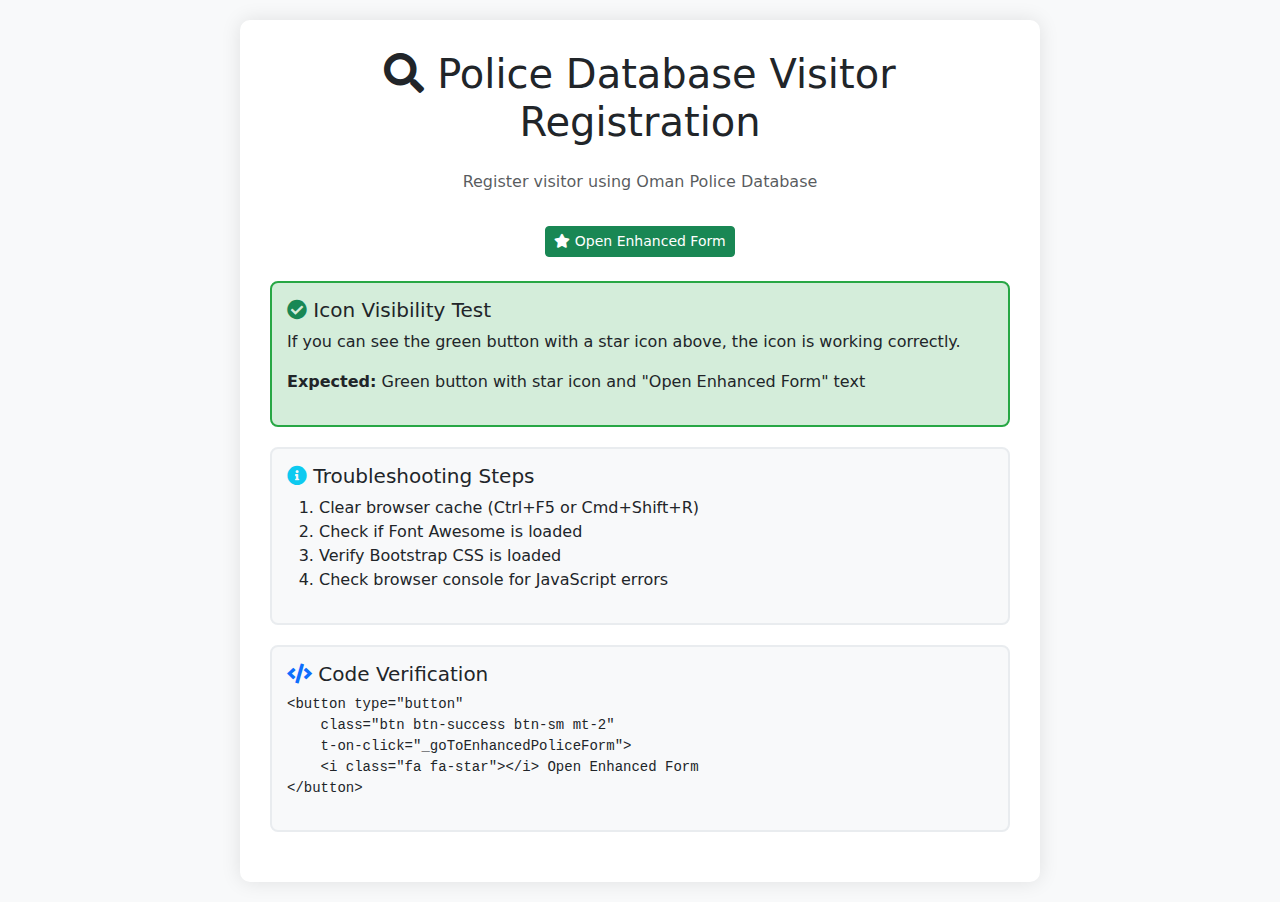
<file: frontdesk_police_api/test_icon_visibility.html>
<!DOCTYPE html>
<html lang="en">
<head>
    <meta charset="UTF-8">
    <meta name="viewport" content="width=device-width, initial-scale=1.0">
    <title>Test Icon Visibility</title>
    <link href="https://cdnjs.cloudflare.com/ajax/libs/font-awesome/5.15.4/css/all.min.css" rel="stylesheet">
    <link href="https://cdn.jsdelivr.net/npm/bootstrap@5.1.3/dist/css/bootstrap.min.css" rel="stylesheet">
    <style>
        body {
            padding: 20px;
            background-color: #f8f9fa;
        }
        .test-container {
            max-width: 800px;
            margin: 0 auto;
            background: white;
            padding: 30px;
            border-radius: 10px;
            box-shadow: 0 0 20px rgba(0,0,0,0.1);
        }
        .icon-test {
            margin: 20px 0;
            padding: 15px;
            border: 2px solid #e9ecef;
            border-radius: 8px;
            background-color: #f8f9fa;
        }
        .success {
            border-color: #28a745;
            background-color: #d4edda;
        }
        .error {
            border-color: #dc3545;
            background-color: #f8d7da;
        }
    </style>
</head>
<body>
    <div class="test-container">
        <h1 class="text-center mb-4">
            <i class="fa fa-search"></i> 
            Police Database Visitor Registration
        </h1>
        <p class="text-center text-muted mb-4">Register visitor using Oman Police Database</p>
        
        <!-- الأيقونة الجديدة للانتقال إلى النموذج المحسن -->
        <div class="text-center mb-4">
            <button type="button" 
                    class="btn btn-success btn-sm mt-2" 
                    onclick="testNavigation()">
                <i class="fa fa-star"></i> Open Enhanced Form
            </button>
        </div>

        <div class="icon-test success">
            <h5><i class="fa fa-check-circle text-success"></i> Icon Visibility Test</h5>
            <p>If you can see the green button with a star icon above, the icon is working correctly.</p>
            <p><strong>Expected:</strong> Green button with star icon and "Open Enhanced Form" text</p>
        </div>

        <div class="icon-test">
            <h5><i class="fa fa-info-circle text-info"></i> Troubleshooting Steps</h5>
            <ol>
                <li>Clear browser cache (Ctrl+F5 or Cmd+Shift+R)</li>
                <li>Check if Font Awesome is loaded</li>
                <li>Verify Bootstrap CSS is loaded</li>
                <li>Check browser console for JavaScript errors</li>
            </ol>
        </div>

        <div class="icon-test">
            <h5><i class="fa fa-code text-primary"></i> Code Verification</h5>
            <pre><code>&lt;button type="button" 
    class="btn btn-success btn-sm mt-2" 
    t-on-click="_goToEnhancedPoliceForm"&gt;
    &lt;i class="fa fa-star"&gt;&lt;/i&gt; Open Enhanced Form
&lt;/button&gt;</code></pre>
        </div>
    </div>

    <script>
        function testNavigation() {
            alert('Navigation function called! This confirms the button is working.');
        }

        // Check if Font Awesome is loaded
        document.addEventListener('DOMContentLoaded', function() {
            const testIcon = document.createElement('i');
            testIcon.className = 'fa fa-star';
            testIcon.style.display = 'none';
            document.body.appendChild(testIcon);
            
            const computedStyle = window.getComputedStyle(testIcon, ':before');
            const fontAwesomeLoaded = computedStyle.fontFamily.includes('FontAwesome') || 
                                     computedStyle.fontFamily.includes('Awesome');
            
            if (fontAwesomeLoaded) {
                console.log('✅ Font Awesome is loaded');
            } else {
                console.log('❌ Font Awesome is not loaded');
            }
            
            document.body.removeChild(testIcon);
        });
    </script>
</body>
</html>
</file>
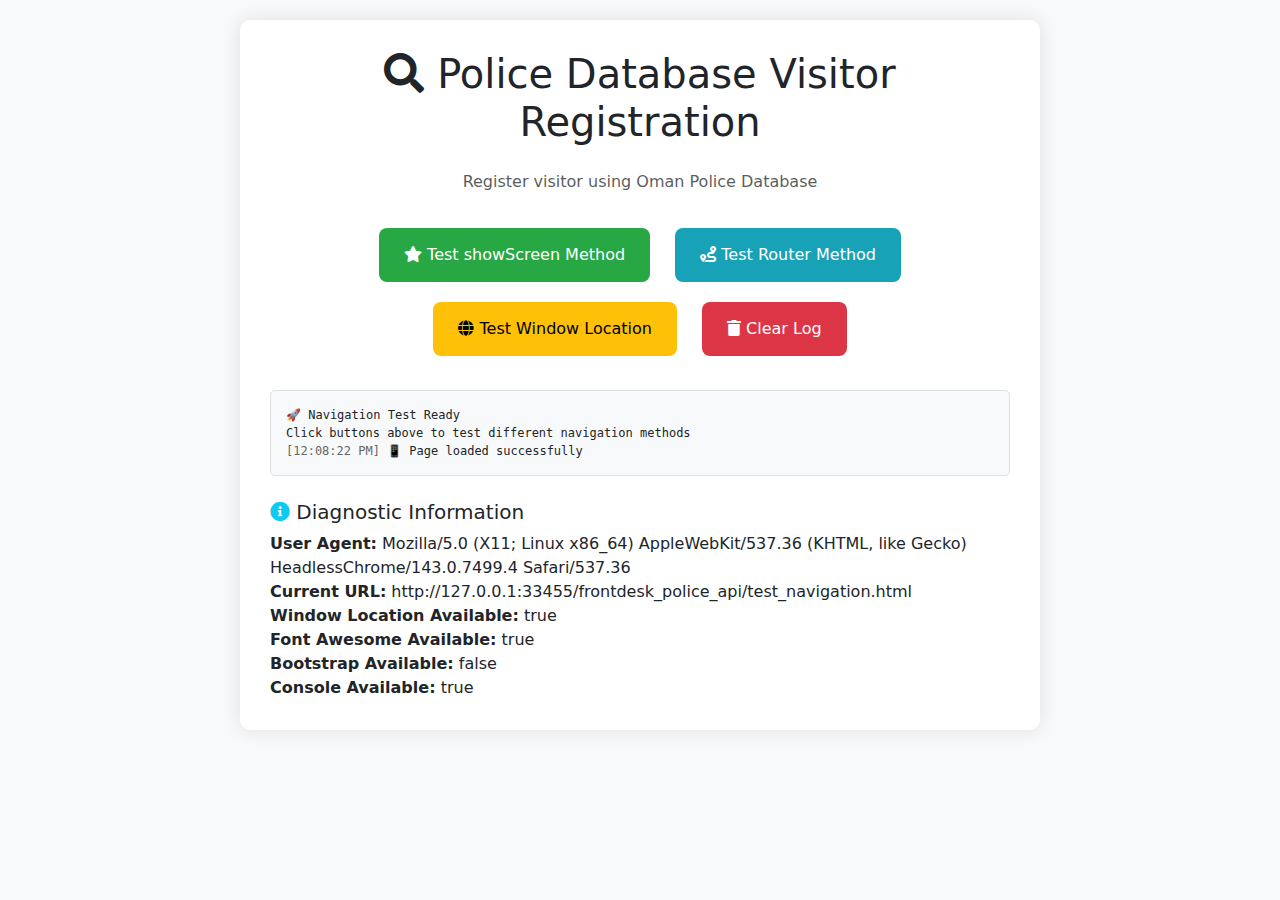
<file: frontdesk_police_api/test_navigation.html>
<!DOCTYPE html>
<html lang="en">
<head>
    <meta charset="UTF-8">
    <meta name="viewport" content="width=device-width, initial-scale=1.0">
    <title>Navigation Test</title>
    <link href="https://cdnjs.cloudflare.com/ajax/libs/font-awesome/5.15.4/css/all.min.css" rel="stylesheet">
    <link href="https://cdn.jsdelivr.net/npm/bootstrap@5.1.3/dist/css/bootstrap.min.css" rel="stylesheet">
    <style>
        body {
            padding: 20px;
            background-color: #f8f9fa;
        }
        .test-container {
            max-width: 800px;
            margin: 0 auto;
            background: white;
            padding: 30px;
            border-radius: 10px;
            box-shadow: 0 0 20px rgba(0,0,0,0.1);
        }
        .test-button {
            margin: 10px;
            padding: 15px 25px;
            border: none;
            border-radius: 8px;
            cursor: pointer;
            font-size: 16px;
            transition: all 0.3s ease;
        }
        .test-button:hover {
            transform: translateY(-2px);
            box-shadow: 0 5px 15px rgba(0,0,0,0.2);
        }
        .success { background-color: #28a745; color: white; }
        .info { background-color: #17a2b8; color: white; }
        .warning { background-color: #ffc107; color: black; }
        .danger { background-color: #dc3545; color: white; }
        .log-area {
            background-color: #f8f9fa;
            border: 1px solid #dee2e6;
            border-radius: 5px;
            padding: 15px;
            margin: 20px 0;
            max-height: 300px;
            overflow-y: auto;
            font-family: monospace;
            font-size: 12px;
        }
    </style>
</head>
<body>
    <div class="test-container">
        <h1 class="text-center mb-4">
            <i class="fa fa-search"></i> 
            Police Database Visitor Registration
        </h1>
        <p class="text-center text-muted mb-4">Register visitor using Oman Police Database</p>
        
        <!-- أزرار الاختبار -->
        <div class="text-center mb-4">
            <button class="test-button success" onclick="testShowScreen()">
                <i class="fa fa-star"></i> Test showScreen Method
            </button>
            
            <button class="test-button info" onclick="testRouter()">
                <i class="fa fa-route"></i> Test Router Method
            </button>
            
            <button class="test-button warning" onclick="testWindowLocation()">
                <i class="fa fa-globe"></i> Test Window Location
            </button>
            
            <button class="test-button danger" onclick="clearLog()">
                <i class="fa fa-trash"></i> Clear Log
            </button>
        </div>

        <!-- منطقة السجلات -->
        <div class="log-area" id="logArea">
            <div>🚀 Navigation Test Ready</div>
            <div>Click buttons above to test different navigation methods</div>
        </div>

        <!-- معلومات التشخيص -->
        <div class="mt-4">
            <h5><i class="fa fa-info-circle text-info"></i> Diagnostic Information</h5>
            <div id="diagnosticInfo"></div>
        </div>
    </div>

    <script>
        // محاكاة props و env
        const mockProps = {
            showScreen: function(screenName) {
                log(`✅ showScreen called with: ${screenName}`);
                return true;
            },
            setVisitorData: function() {
                log("✅ setVisitorData called");
                return true;
            }
        };

        const mockEnv = {
            services: {
                router: {
                    navigate: function(path) {
                        log(`✅ Router navigate called with: ${path}`);
                        return true;
                    }
                }
            }
        };

        // دالة تسجيل
        function log(message) {
            const logArea = document.getElementById('logArea');
            const timestamp = new Date().toLocaleTimeString();
            const logEntry = document.createElement('div');
            logEntry.innerHTML = `<span style="color: #666;">[${timestamp}]</span> ${message}`;
            logArea.appendChild(logEntry);
            logArea.scrollTop = logArea.scrollHeight;
        }

        // دالة مسح السجلات
        function clearLog() {
            document.getElementById('logArea').innerHTML = '<div>🚀 Log cleared</div>';
        }

        // اختبار showScreen
        function testShowScreen() {
            log("🔍 Testing showScreen method...");
            
            try {
                if (mockProps.showScreen && typeof mockProps.showScreen === 'function') {
                    log("✅ showScreen is available and is a function");
                    mockProps.showScreen("EnhancedPoliceVisitorForm");
                } else {
                    log("❌ showScreen is not available or not a function");
                }
            } catch (error) {
                log(`❌ Error in showScreen test: ${error.message}`);
            }
        }

        // اختبار Router
        function testRouter() {
            log("🔍 Testing Router method...");
            
            try {
                if (mockEnv && mockEnv.services && mockEnv.services.router) {
                    log("✅ Router is available");
                    mockEnv.services.router.navigate('/kiosk/3/enhanced-police-form');
                } else {
                    log("❌ Router is not available");
                }
            } catch (error) {
                log(`❌ Error in Router test: ${error.message}`);
            }
        }

        // اختبار Window Location
        function testWindowLocation() {
            log("🔍 Testing Window Location method...");
            
            try {
                if (window.location && window.location.href) {
                    log("✅ Window location is available");
                    log(`Current URL: ${window.location.href}`);
                    
                    const currentUrl = window.location.href;
                    const baseUrl = currentUrl.split('/kiosk/')[0] || currentUrl;
                    const newUrl = `${baseUrl}/kiosk/3/enhanced-police-form`;
                    
                    log(`Would redirect to: ${newUrl}`);
                    log("⚠️ Not actually redirecting (this is a test)");
                } else {
                    log("❌ Window location is not available");
                }
            } catch (error) {
                log(`❌ Error in Window Location test: ${error.message}`);
            }
        }

        // عرض معلومات التشخيص
        function showDiagnosticInfo() {
            const diagnosticInfo = document.getElementById('diagnosticInfo');
            
            const info = {
                'User Agent': navigator.userAgent,
                'Current URL': window.location.href,
                'Window Location Available': !!(window.location && window.location.href),
                'Font Awesome Available': !!(document.querySelector('.fa-star')),
                'Bootstrap Available': !!(document.querySelector('.btn-success')),
                'Console Available': !!(window.console && window.console.log)
            };
            
            let html = '';
            for (const [key, value] of Object.entries(info)) {
                html += `<div><strong>${key}:</strong> ${value}</div>`;
            }
            
            diagnosticInfo.innerHTML = html;
        }

        // تشغيل التشخيص عند تحميل الصفحة
        document.addEventListener('DOMContentLoaded', function() {
            log("📱 Page loaded successfully");
            showDiagnosticInfo();
        });
    </script>
</body>
</html>
</file>
